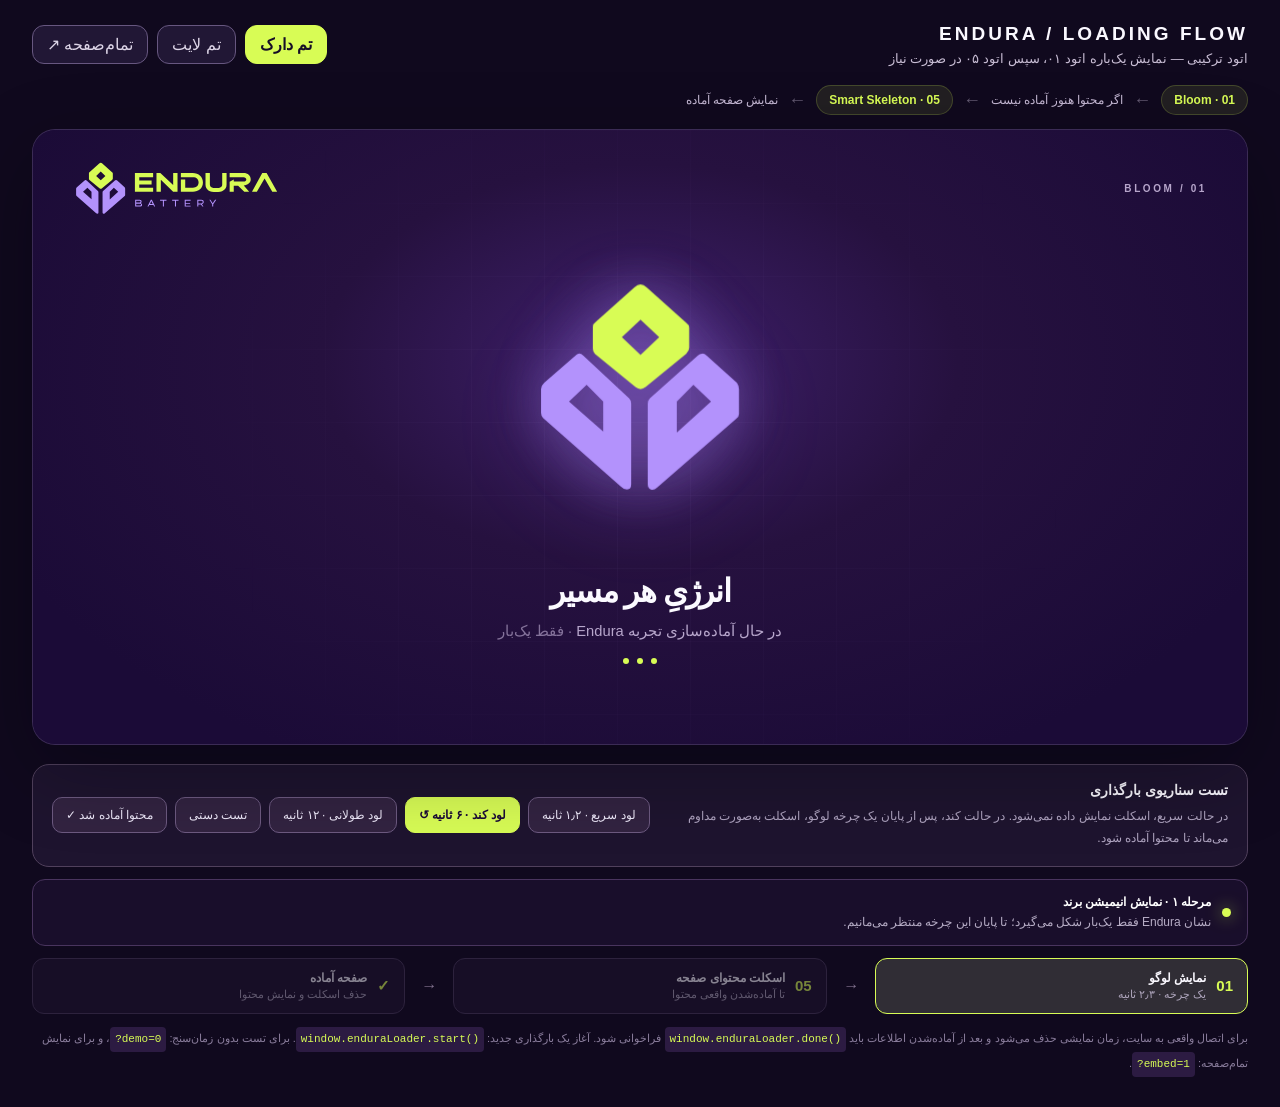
<file: docs/Endura_Loader_01_to_05_original.html>
<!doctype html><html lang="fa" dir="rtl" data-theme="dark"><head><meta charset="utf-8"><meta name="viewport" content="width=device-width,initial-scale=1"><meta name="theme-color" content="#1B0B37"><title>ENDURA | ترکیب لودینگ ۱ و ۵</title><style>
:root {font-family:"Vazirmatn","Noto Sans Arabic",Tahoma,sans-serif; color-scheme:dark;--lime:#D8FC55;--purple:#B392FC;--purple-deep:#8056CF;--bg:#1B0B37;--ink:#FBFAFF;--muted:#B7A6CB;--border:rgba(190,159,235,.22);--surface:#251542;--logo-text:#D8FC55;--shadow:0 32px 90px rgba(5,3,11,.36)}
:root[data-theme="light"] {color-scheme:light;--bg:#F8F6FA;--ink:#211039;--muted:#776A83;--border:rgba(85,44,125,.17);--surface:#FFFFFF;--logo-text:#211039;--purple:#8056CF;--shadow:0 25px 65px rgba(42,20,68,.12)}
* {box-sizing:border-box} html,body {margin:0;min-height:100%;}body {background:#10091e;color:#f8f6fc;font-weight:400}button {font:inherit;cursor:pointer}button:focus-visible{outline:3px solid #D8FC55;outline-offset:4px}
.page-shell{max-width:1530px;margin:0 auto;padding:24px 36px 30px}.top{display:flex;justify-content:space-between;align-items:center;gap:18px;padding-bottom:19px}.brand-kicker{font:800 19px Arial;letter-spacing:.16em}.top h1{font-size:13px;color:#c8bdd4;font-weight:500;margin:6px 0 0}.toolbar{display:flex;gap:9px;align-items:center}.toolbar button,.pick{border:1px solid #675780;background:#211735;color:#ddd5e7;padding:9px 14px;border-radius:12px;transition:background .2s,color .2s,border-color .2s}.toolbar button:hover,.pick:hover{background:#34224e}.toolbar .selected {background:#D8FC55;color:#160d27;border-color:#D8FC55;font-weight:700}.screen-panel{position:relative;overflow:hidden;isolation:isolate;aspect-ratio:16/9;width:100%;border-radius:26px;border:1px solid rgba(224,213,242,.16);box-shadow:0 26px 80px #04020950;background:var(--bg);color:var(--ink);}.screen{position:absolute;inset:0;overflow:hidden;opacity:0;visibility:hidden;pointer-events:none;transition:opacity .4s,visibility .4s;background:var(--bg)}.screen.active{opacity:1;visibility:visible;pointer-events:auto}.screen *{animation-play-state:paused!important}.screen.active *{animation-play-state:running!important}.brand-mark,.brand-logo{display:block;overflow:visible}.brand-mark{width:100%;height:100%}.brand-logo{height:auto;width:100%}.brand-mark .petal-top,.brand-logo .petal-top{fill:var(--lime)}.brand-mark .petal-left,.brand-logo .petal-left,.brand-mark .petal-right,.brand-logo .petal-right,.brand-logo .descriptor{fill:var(--purple)}.brand-logo .wordmark{fill:var(--logo-text)}
.screen-head{position:absolute;z-index:20;inset:30px 40px auto;display:flex;align-items:center;justify-content:space-between;direction:ltr}.screen-head .brand-logo{width:207px}.screen-head .screen-label{font:600 10px Arial;letter-spacing:.26em;color:var(--muted)}.center-copy{position:absolute;z-index:6;left:0;right:0;bottom:13%;text-align:center;padding:0 20px}.center-copy h2{margin:0 0 7px;font-size:clamp(18px,2.5vw,36px);font-weight:850;line-height:1.5;letter-spacing:-.055em}.center-copy p{font-size:clamp(10px,1.15vw,15px);margin:0;color:var(--muted)}.eyebrow {font:700 11px Arial;letter-spacing:.3em;color:var(--purple);text-transform:uppercase}.subtle-grid{position:absolute;inset:0;background-image:linear-gradient(to right,var(--border) 1px,transparent 1px),linear-gradient(to bottom,var(--border) 1px,transparent 1px);background-size:73px 73px;mask-image:radial-gradient(circle,black 0,transparent 68%);opacity:.22;pointer-events:none}.signal{display:flex;gap:8px;justify-content:center;margin-top:19px;direction:ltr}.signal span{width:6px;height:6px;border-radius:50%;background:var(--lime);animation:bead 1.35s ease-in-out infinite}.signal span:nth-child(2){animation-delay:.17s}.signal span:nth-child(3){animation-delay:.34s}@keyframes bead{0%,70%,100%{transform:scale(.7);opacity:.35}40%{transform:scale(1.5);opacity:1}}
/* 01 - Bloom */
.bloom{background:radial-gradient(ellipse at 50% 38%,#3f206c 0,#26113f 37%,var(--bg) 82%)}:root[data-theme="light"] .bloom{background:radial-gradient(ellipse at 50% 41%,#f1e5ff 0,#f8f6fa 76%)}.bloom-stage{position:absolute;left:50%;top:42%;width:min(20vw,230px);height:min(20vw,230px);transform:translate(-50%,-50%);filter:drop-shadow(0 18px 40px #a77ae633)}.bloom-stage .brand-mark{filter:drop-shadow(0 0 26px #b392fc45)}.bloom .petal-top{transform-origin:50% 40%;animation:petaltop 2.3s cubic-bezier(.16,.8,.25,1) infinite}.bloom .petal-left{transform-origin:50% 40%;animation:petalleft 2.3s cubic-bezier(.16,.8,.25,1) infinite}.bloom .petal-right{transform-origin:50% 40%;animation:petalright 2.3s cubic-bezier(.16,.8,.25,1) infinite}@keyframes petaltop{0%,10%{opacity:.05;transform:translateY(-24px) scale(.8)}37%,83%{opacity:1;transform:none}100%{opacity:.05;transform:translateY(-10px) scale(.92)}}@keyframes petalleft{0%,22%{opacity:.05;transform:translate(-20px,17px) scale(.78)}48%,83%{opacity:1;transform:none}100%{opacity:.05;transform:translate(-7px,6px) scale(.9)}}@keyframes petalright{0%,33%{opacity:.05;transform:translate(20px,17px) scale(.78)}58%,83%{opacity:1;transform:none}100%{opacity:.05;transform:translate(7px,6px) scale(.9)}}.halo{position:absolute;left:50%;top:42%;width:225px;height:225px;border:1px solid rgba(216,252,85,.22);border-radius:50%;transform:translate(-50%,-50%) scale(.65);animation:halo 2.3s ease-out infinite}.halo.h2{animation-delay:.6s}.halo.h3{animation-delay:1.2s}@keyframes halo{0%{transform:translate(-50%,-50%) scale(.6);opacity:0}35%{opacity:.7}100%{transform:translate(-50%,-50%) scale(2.35);opacity:0}}.bloom-glow{position:absolute;left:50%;top:42%;width:280px;height:280px;transform:translate(-50%,-50%);border-radius:50%;background:radial-gradient(circle,#8056CF44,transparent 70%);filter:blur(9px)}
/* 02 - Nexus network */
.nexus{background:radial-gradient(ellipse at 53% 50%,#301b50 0,var(--bg) 68%)}:root[data-theme="light"] .nexus{background:radial-gradient(ellipse at 53% 50%,#f1e8fd 0,#f8f6fa 78%)}.nexus-svg{position:absolute;inset:10% 20% 15%;width:60%;height:70%;overflow:visible}.nexus-svg path.link{fill:none;stroke:var(--purple);stroke-width:1.7;stroke-dasharray:3 14;animation:flowlinks 3.6s linear infinite;opacity:.55}.nexus-svg .link:nth-child(even){stroke:var(--lime);opacity:.45;animation-direction:reverse}.nexus-svg circle.node{fill:var(--lime);stroke:var(--bg);stroke-width:5;filter:drop-shadow(0 0 8px #D8FC5599);animation:nodebeat 2s ease-in-out infinite}.nexus-svg circle.node:nth-of-type(2n){fill:var(--purple);animation-delay:.55s}.nexus-svg .node-glow{fill:var(--purple);opacity:.15;animation:nodebeat 2.3s infinite}@keyframes flowlinks{to{stroke-dashoffset:-130}}@keyframes nodebeat{0%,100%{opacity:.55;transform:scale(.86)}50%{opacity:1;transform:scale(1.16)}}.nexus-core{position:absolute;top:40%;left:50%;width:147px;height:147px;transform:translate(-50%,-50%);padding:29px;border-radius:44px;background:linear-gradient(155deg,#3d2363,#1e1234);border:1px solid #b392fc70;box-shadow:0 0 90px #8056CF44,0 25px 70px #0006;animation:float 3s ease-in-out infinite}:root[data-theme="light"] .nexus-core{background:linear-gradient(150deg,#fff,#efe6fc)}@keyframes float{0%,100%{transform:translate(-50%,-50%) translateY(0)}50%{transform:translate(-50%,-50%) translateY(-9px)}}.nexus .center-copy{bottom:8%}
/* 03 - route */
.route{background:linear-gradient(115deg,#100824,var(--bg) 55%,#3b2055)}:root[data-theme="light"] .route{background:linear-gradient(115deg,#fbfaff,#f4ecfc 50%,#efe6fa)}.route-surface{position:absolute;inset:12% -6% 13%;width:112%;height:75%;overflow:visible;transform:rotate(-4deg)}.route-surface path{fill:none;stroke-linecap:round}.route-surface .track{stroke:var(--purple);stroke-width:1;opacity:.22}.route-surface .light-beam{stroke:var(--lime);stroke-width:3;stroke-dasharray:0 1 20 900;animation:pathdrive 4s linear infinite;filter:drop-shadow(0 0 8px #d8fc55bb)}.route-surface .light-beam.alt{stroke:#B392FC;stroke-width:2;animation-delay:-1.7s}.route-surface .light-beam.alt2{animation-delay:-2.7s}@keyframes pathdrive{from{stroke-dashoffset:0}to{stroke-dashoffset:-950}}.route-symbol{position:absolute;left:50%;top:40%;transform:translate(-50%,-50%);width:105px;height:105px;padding:19px;border-radius:35px;background:linear-gradient(150deg,#3c2567,#201038);box-shadow:0 0 0 13px #b392fc14,0 0 0 29px #b392fc0b,0 15px 60px #07020b8c;z-index:3}:root[data-theme="light"] .route-symbol{background:white}.route .center-copy{bottom:9%}.route .route-title{font-weight:900;font-size:clamp(22px,3vw,41px)}
/* 04 - energy meter */
.meter{background:radial-gradient(ellipse at 66% 35%,#321a4f,var(--bg) 70%)}:root[data-theme="light"] .meter{background:radial-gradient(ellipse at 70% 33%,#eae0fb,#f8f6fa 72%)}.meter-card{position:absolute;top:49%;left:50%;transform:translate(-50%,-50%);width:min(560px,75%);display:flex;flex-direction:column;align-items:center;gap:28px}.meter-brand{width:min(430px,95%);filter:drop-shadow(0 10px 28px #0004)}.meter-caption{display:flex;width:100%;justify-content:space-between;align-items:center;direction:rtl;color:var(--muted);font-size:13px}.meter-caption b{font:600 10px Arial;letter-spacing:.13em;color:var(--purple)}.meter-bar{height:12px;width:100%;border-radius:99px;background:#9f8cbd32;border:1px solid var(--border);overflow:hidden;position:relative}.meter-bar:after{content:"";position:absolute;inset:0 auto 0 0;width:40%;background:linear-gradient(90deg,transparent 0,var(--lime) 50%,#c4ff6f 85%,transparent 100%);border-radius:99px;box-shadow:0 0 22px #d8fc55bb;animation:indeterminate 2.3s ease-in-out infinite}.meter-segments{display:flex;gap:7px;width:100%;direction:ltr}.meter-segments i{height:23px;flex:1;background:#b392fc24;border:1px solid var(--border);transform:skewX(-15deg);animation:cells 2.7s ease-in-out infinite}.meter-segments i:nth-child(2){animation-delay:.22s}.meter-segments i:nth-child(3){animation-delay:.44s}.meter-segments i:nth-child(4){animation-delay:.66s}.meter-segments i:nth-child(5){animation-delay:.88s}.meter-segments i:nth-child(6){animation-delay:1.1s}.meter-segments i:nth-child(7){animation-delay:1.32s}.meter-segments i:nth-child(8){animation-delay:1.54s}@keyframes cells{0%,10%,95%,100%{background:#b392fc24}40%,65%{background:var(--lime);box-shadow:0 0 13px #d8fc5580}}@keyframes indeterminate{0%{left:-45%;width:40%}50%{left:42%;width:43%}100%{left:110%;width:40%}}.meter .center-copy{bottom:12%}
/* 05 skeleton */
.skeleton{background:#f8f6fa;color:#211039}:root[data-theme="dark"] .skeleton{background:#1b0b37;color:#f8f6fa}.skeleton-header{height:82px;border-bottom:1px solid var(--border);display:flex;align-items:center;justify-content:space-between;padding:0 6%;gap:25px}.skeleton-header .brand-logo{width:180px}.skeleton-nav{display:flex;gap:15px;align-items:center}.skl{display:block;overflow:hidden;background:linear-gradient(105deg,rgba(120,85,170,.10) 18%,rgba(155,125,211,.31) 37%,rgba(120,85,170,.10) 59%);background-size:210% 100%;animation:shimmer 1.9s ease-in-out infinite;border-radius:8px}.skeleton-nav .skl{height:13px;width:67px}.skeleton-nav .skl:last-child{width:35px}.skeleton-main{display:grid;grid-template-columns: 1fr 1.06fr;align-items:center;gap:5%;padding:4% 6% 0}.skeleton-hero-copy{min-width:0}.skeleton-hero-copy .skl{height:24px;margin-bottom:17px}.skeleton-hero-copy .skl.heading{height:34px;width:87%;margin:0 0 14px}.skeleton-hero-copy .skl.short{width:70%;height:12px}.skeleton-hero-copy .skl.button{margin-top:35px;width:42%;height:43px;border-radius:13px;background:linear-gradient(100deg,#b0ce3988,#d8fc55,#b0ce3988);background-size:210% 100%}.skeleton-hero-visual{min-width:0;aspect-ratio:1.8/1;border-radius:28px;background:linear-gradient(135deg,#eae0fc 2%,#cfb9ed 58%,#d8fc55a1);display:flex;align-items:center;justify-content:center;overflow:hidden;position:relative}:root[data-theme="dark"] .skeleton-hero-visual{background:linear-gradient(135deg,#382056,#5f3e85 58%,#8da94688)}.skeleton-hero-visual:before{content:"";position:absolute;width:85%;height:100%;left:-25%;transform:rotate(32deg);background:linear-gradient(90deg,transparent,#ffffff65,transparent);animation:sheen 2.4s linear infinite}.skeleton-hero-visual .brand-mark{width:31%;height:auto;opacity:.43;filter:drop-shadow(0 12px 20px #28114023);animation:skeletonfloat 2.5s ease-in-out infinite}.skeleton-cat{display:grid;grid-template-columns:repeat(4,1fr);gap:17px;padding:4% 6% 0}.skeleton-cat .cat{border:1px solid var(--border);border-radius:16px;padding:13px;display:flex;gap:13px;flex-direction:column}.skeleton-cat .thumb{aspect-ratio:2.4 / 1;border-radius:10px}.skeleton-cat .line{height:10px;width:72%}.skeleton-footer{position:absolute;bottom:16px;left:0;right:0;text-align:center;color:var(--muted);font-size:12px}@keyframes shimmer{from{background-position:160% 0}to{background-position:-90% 0}}@keyframes sheen{from{transform:translateX(-150%) rotate(32deg)}to{transform:translateX(360%) rotate(32deg)}}@keyframes skeletonfloat{0%,100%{transform:translateY(0)}50%{transform:translateY(-8px)}}
/* shell navigation */
.bottom{display:flex;justify-content:space-between;align-items:center;gap:20px;margin-top:17px}.choices{display:flex;gap:8px;flex-wrap:wrap}.pick{font-size:12px;color:#cfc6dd}.pick.active{border-color:#D8FC55;background:#D8FC55;color:#190c2c;font-weight:750}.details{color:#aea3bc;text-align:left;font-size:12px;max-width:470px;line-height:1.7}.under{margin-top:13px;color:#827793;font-size:11px;line-height:1.8}.under span{color:#d8fc55}.screen-tip{position:absolute;z-index:25;left:26px;bottom:22px;font:600 10px Arial;letter-spacing:.2em;color:var(--muted);opacity:.6;direction:ltr}.screen-subbrand{position:absolute;z-index:9;right:40px;bottom:23px;font-size:11px;color:var(--muted)}
@media (max-width:760px){.page-shell{padding:14px}.top{flex-wrap:wrap}.brand-kicker{font-size:15px}.toolbar{width:100%;justify-content:flex-start}.toolbar button{padding:8px 10px;font-size:12px}.screen-panel{aspect-ratio:9 / 15;border-radius:17px}.screen-head{inset:21px 19px auto}.screen-head .brand-logo{width:150px}.screen-head .screen-label{font-size:8px}.center-copy{bottom:20%}.center-copy h2{font-size:23px}.center-copy p{font-size:12px}.bloom-stage{width:140px;height:140px;top:43%}.bloom-glow,.halo{top:43%}.nexus-svg{width:110%;left:-5%;inset:26% -5% 21%}.nexus-core{top:44%;width:115px;height:115px;border-radius:30px;padding:22px}.nexus .center-copy{bottom:17%}.route-symbol{top:42%}.route .center-copy{bottom:17%}.route-surface{inset:25% -45% 15%;width:190%;height:60%}.meter-card{width:82%;top:44%;gap:21px}.meter .center-copy{bottom:15%}.meter-caption{font-size:11px}.meter-segments i{height:18px}.skeleton-header{height:75px}.skeleton-header .brand-logo{width:125px}.skeleton-nav{gap:8px}.skeleton-nav .skl{width:26px!important}.skeleton-main{display:flex;flex-direction:column-reverse;padding:12% 6% 0;gap:20px;align-items:stretch}.skeleton-hero-visual{aspect-ratio:1.2/1}.skeleton-hero-copy .skl.heading{height:24px}.skeleton-hero-copy .skl{height:12px;margin-bottom:11px}.skeleton-cat{grid-template-columns:1fr 1fr;gap:12px;padding-top:8%}.skeleton-cat .cat{padding:10px}.skeleton-cat .thumb{aspect-ratio:2/1}.bottom{flex-direction:column;align-items:stretch}.details{text-align:right;max-width:none}}
@media (prefers-reduced-motion:reduce){*,*::before,*::after{animation-duration:.001ms!important;animation-iteration-count:1!important;transition:none!important}}
body.embed{background:var(--bg);overflow:hidden}body.embed .page-shell{width:100%;max-width:none;padding:0}body.embed .top,body.embed .bottom,body.embed .under{display:none}body.embed .screen-panel{width:100vw;height:100vh;aspect-ratio:auto;border:0;border-radius:0;box-shadow:none}


/* Custom sequence prototype: 01 once -> 05 until ready */
body{background:#10091e;color:#faf8ff}
.page-shell{max-width:1400px;padding:23px 32px 30px}
.top{padding-bottom:19px}
.top h1{font-size:13px}
.flow-explainer{display:flex;align-items:center;gap:10px;flex-wrap:wrap;margin:0 0 14px;color:#c8bbd7;font-size:12px}
.flow-explainer .flow-pill{color:#d8fc55;background:rgba(216,252,85,.09);border:1px solid rgba(216,252,85,.19);border-radius:30px;padding:7px 12px;font-weight:700}
.flow-explainer .flow-sep{opacity:.45;font-size:18px;direction:ltr}
.screen-panel{aspect-ratio:16/8.1;border-radius:23px}
.screen{transition:opacity .52s ease,visibility .52s ease}
.screen.active{z-index:2}
.screen.bloom .petal-top,.screen.bloom .petal-left,.screen.bloom .petal-right{animation-duration:2.3s!important;animation-iteration-count:1!important;animation-fill-mode:forwards!important}
.screen.bloom .screen-head .petal-top,.screen.bloom .screen-head .petal-left,.screen.bloom .screen-head .petal-right{animation:none!important;opacity:1!important;transform:none!important}
.screen.bloom .halo{animation-duration:2.3s!important;animation-iteration-count:1!important;animation-fill-mode:forwards!important}
.screen.bloom .halo.h1{animation-delay:0s!important}
.screen.bloom .halo.h2{animation-delay:.15s!important}
.screen.bloom .halo.h3{animation-delay:.30s!important}
/* The flower does not disappear at the end of its single assembly cycle. */
@keyframes petaltop{0%,10%{opacity:.05;transform:translateY(-24px) scale(.8)}37%,100%{opacity:1;transform:none}}
@keyframes petalleft{0%,22%{opacity:.05;transform:translate(-20px,17px) scale(.78)}48%,100%{opacity:1;transform:none}}
@keyframes petalright{0%,33%{opacity:.05;transform:translate(20px,17px) scale(.78)}58%,100%{opacity:1;transform:none}}
.screen-tip{display:none}
.bloom .center-copy p:after{content:' · فقط یک‌بار';opacity:.66}
.skeleton .skeleton-footer{display:none}
.ready-page{background:linear-gradient(118deg,#1b0b37,#21123a 56%,#301c4e);color:#faf8ff}
:root[data-theme="light"] .ready-page{background:#f8f6fa;color:#211039}
.ready-nav{height:82px;border-bottom:1px solid var(--border);display:flex;align-items:center;justify-content:space-between;gap:16px;padding:0 6%;}
.ready-nav .brand-logo{width:180px}
.ready-links{display:flex;gap:29px;align-items:center;color:var(--muted);font-size:12px}
.ready-links b{color:var(--ink);font-weight:700}
.ready-badge{border:1px solid #d8fc5566;background:#d8fc551d;border-radius:25px;color:var(--lime);font-size:11px;font-weight:800;padding:9px 15px}
:root[data-theme="light"] .ready-badge{color:#366418}
.ready-main{display:grid;grid-template-columns:1fr 1.06fr;gap:5%;align-items:center;padding:4% 6% 0}
.ready-copy .overline{font:700 11px Arial;letter-spacing:.16em;color:var(--purple)}
.ready-copy h2{font-size:clamp(24px,3vw,48px);line-height:1.45;margin:15px 0 12px;letter-spacing:-.055em}
.ready-copy p{font-size:14px;line-height:2;max-width:420px;color:var(--muted);margin:0 0 18px}
.ready-cta{display:inline-flex;align-items:center;gap:7px;background:var(--lime);color:#231239;padding:11px 21px;border-radius:12px;font-size:12px;font-weight:800}
.ready-art{aspect-ratio:1.8/1;border-radius:25px;position:relative;display:flex;justify-content:center;align-items:center;overflow:hidden;background:radial-gradient(circle at 50% 45%,#7549a4 0,#3c245f 42%,#24143c 95%);box-shadow:inset 0 0 0 1px #b392fc22}
:root[data-theme="light"] .ready-art{background:radial-gradient(circle at 50% 45%,#dfd0fa,#af8bdd 45%,#7c5ba3)}
.ready-art:before,.ready-art:after{content:'';position:absolute;width:270px;height:270px;border:1px solid #d8fc5540;border-radius:50%;transform:scale(1.25)}
.ready-art:after{transform:scale(.9);border-color:#b392fc88}
.ready-art svg{width:24%;height:auto;filter:drop-shadow(0 0 35px #b392fc77);z-index:2}
.ready-grid{display:grid;grid-template-columns:repeat(4,1fr);gap:17px;padding:4% 6% 0}
.ready-tile{border:1px solid var(--border);border-radius:16px;padding:14px;background:#ffffff06;min-width:0}
:root[data-theme="light"] .ready-tile{background:#ffffff}
.ready-tile .tile-visual{height:50px;border-radius:10px;margin-bottom:10px;background:linear-gradient(120deg,#56377e,#b392fc77)}
.ready-tile:nth-child(2) .tile-visual{background:linear-gradient(120deg,#576839,#d8fc55a6)}
.ready-tile:nth-child(3) .tile-visual{background:linear-gradient(120deg,#76568b,#b392fc)}
.ready-tile:nth-child(4) .tile-visual{background:linear-gradient(120deg,#495b75,#a2d0e7)}
.ready-tile strong{font-size:12px;font-weight:700;color:var(--ink)}
.control-panel{margin-top:19px;border:1px solid #50405c;background:#1e142f;border-radius:17px;padding:17px 19px;display:grid;grid-template-columns:1fr auto;align-items:center;gap:15px}
.control-panel h3{font-size:14px;margin:0 0 7px}
.control-panel p{font-size:12px;color:#afa4c0;margin:0;line-height:1.85}
.control-actions{display:flex;gap:8px;flex-wrap:wrap;justify-content:flex-end}
.action{border:1px solid #6d5a81;background:#322341;color:#eee9fa;border-radius:10px;padding:10px 13px;font-size:12px;white-space:nowrap}
.action:hover{background:#473357}
.action.primary{background:#d8fc55;color:#1b0b37;border-color:#d8fc55;font-weight:800}
.action:disabled{opacity:.38;cursor:not-allowed}
.status-box{border:1px solid #49345e;border-radius:13px;padding:12px 16px;display:flex;align-items:center;gap:11px;margin-top:12px;background:#190e2b}
.status-dot{width:9px;height:9px;border-radius:50%;background:#d8fc55;box-shadow:0 0 16px #d8fc5599;flex:none}
.status-copy{color:#b6acc5;font-size:12px;line-height:1.7}
.status-copy strong{color:#fff;font-size:12px}
.timeline{display:grid;grid-template-columns:1fr 26px 1fr 26px 1fr;align-items:center;gap:11px;margin-top:12px}
.phase{display:flex;align-items:center;gap:10px;min-width:0;border-radius:12px;background:#1e142f;border:1px solid #493b5b;padding:12px 14px;opacity:.51;transition:opacity .3s,border-color .3s,background .3s}
.phase.active{opacity:1;border-color:#d8fc55;background:#302d35}
.phase.passed{opacity:1;border-color:#8a66b1}
.phase .number{font:800 15px Arial;color:#d8fc55}
.phase b{display:block;font-size:12px;margin:0 0 3px}
.phase small{display:block;color:#aea5bc;font-size:11px}
.timeline-arrow{color:#80718d;text-align:center;transform:scaleX(-1)}
footer.note{font-size:11px;line-height:1.9;color:#897c9b;margin-top:13px}
footer.note code{color:#d8fc55;background:#2c1b42;padding:2px 5px;border-radius:4px;direction:ltr;display:inline-block}
@media(max-width:900px){.ready-links span{display:none}.control-panel{grid-template-columns:1fr}.control-actions{justify-content:flex-start}.timeline{gap:5px}.phase{padding:10px 8px}.phase small{font-size:10px}}
@media(max-width:760px){.page-shell{padding:14px}.flow-explainer{font-size:10px}.screen-panel{aspect-ratio:9 / 15}.ready-nav{height:75px;padding:0 6%}.ready-nav .brand-logo{width:125px}.ready-links{display:none}.ready-main{display:flex;flex-direction:column-reverse;gap:16px;padding:9% 6% 0;align-items:stretch}.ready-art{aspect-ratio:1.2/1}.ready-copy h2{font-size:21px;margin:7px 0}.ready-copy p{font-size:11px;line-height:1.7;margin-bottom:10px}.ready-cta{padding:8px 12px;font-size:11px}.ready-grid{grid-template-columns:repeat(2,1fr);gap:12px;padding-top:7%}.ready-tile{padding:10px}.ready-tile .tile-visual{height:40px;margin-bottom:6px}.ready-tile strong{font-size:10px}.control-panel{padding:13px}.control-actions{gap:6px}.action{font-size:11px;padding:9px 11px}.timeline{grid-template-columns:1fr;gap:5px}.timeline-arrow{display:none}.phase small{font-size:11px}.screen .center-copy{bottom:14%}}
body.embed{background:var(--bg)}body.embed .flow-explainer,body.embed .control-panel,body.embed .status-box,body.embed .timeline,body.embed footer.note{display:none}
</style></head>
<body><main class="page-shell"><header class="top"><div><div class="brand-kicker">ENDURA / LOADING FLOW</div><h1>اتود ترکیبی — نمایش یک‌باره اتود ۰۱، سپس اتود ۰۵ در صورت نیاز</h1></div><div class="toolbar"><button id="darkBtn" class="selected" type="button" aria-pressed="true">تم دارک</button><button id="lightBtn" type="button" aria-pressed="false">تم لایت</button><button id="fullBtn" type="button">تمام‌صفحه ↗</button></div></header>
<div class="flow-explainer"><span class="flow-pill">01 · Bloom</span><span class="flow-sep">←</span><span>اگر محتوا هنوز آماده نیست</span><span class="flow-sep">←</span><span class="flow-pill">05 · Smart Skeleton</span><span class="flow-sep">←</span><span>نمایش صفحه آماده</span></div>
<section class="screen-panel" id="stage" aria-label="پیش‌نمایش ترکیب لودینگ"><div class="screen bloom active" data-index="0"><div class="subtle-grid"></div><header class="screen-head"><svg aria-label="Endura Battery" class="brand-logo" role="img" viewbox="0 0 806 222" xmlns="http://www.w3.org/2000/svg">
<title>Endura Battery</title>
<path class="petal-top" d="M108 11 Q111 11 114 14 L152 48 Q155 50 155 53 L155 72 Q155 75 152 78 L113 110 Q108 114 103 110 L64 78 Q62 76 62 73 L62 52 Q62 49 65 47 L102 14 Q105 11 108 11 Z M108 45 L90 62 L108 79 L126 62 Z" fill="#D8FC55" fill-rule="evenodd"></path>
<path class="petal-left" d="M48 78 Q50 77 53 80 L97 121 Q99 123 99 126 L99 204 Q99 209 95 209 Q92 209 89 206 L14 140 Q12 138 12 135 L12 112 Q12 109 15 106 L45 80 Q47 78 48 78 Z M56 108 L39 124 L72 153 L72 124 Z" fill="#B392FC" fill-rule="evenodd"></path>
<path class="petal-right" d="M167 78 Q169 77 172 80 L201 106 Q203 109 203 112 L203 136 Q203 139 200 141 L124 207 Q121 210 118 209 Q115 208 115 204 L115 126 Q115 123 117 121 L163 80 Q165 78 167 78 Z M159 108 L143 124 L143 154 L176 124 Z" fill="#B392FC" fill-rule="evenodd"></path>
<path class="wordmark" d="M241 51 H312 V67 H258 V80 H306 V95 H258 V108 H312 V124 H241 Z M325 51 H340 L390 97 V51 H407 V124 H390 L342 77 V124 H325 Z M420 51 H466 C490 51 506 66 506 88 C506 110 489 124 467 124 H420 V76 H437 V108 H467 C481 108 489 100 489 88 C489 75 482 67 466 67 H420 Z M516 51 H533 V95 C533 105 541 109 556 109 C573 109 581 105 581 95 V51 H598 V95 C598 116 581 125 557 125 C533 125 516 116 516 96 Z M610 51 H664 C681 51 692 61 692 76 C692 89 680 98 665 99 L686 124 H667 L643 100 H626 V124 H610 V85 L626 76 V84 H664 C671 84 675 81 675 76 C675 71 671 67 664 67 H610 Z M697 124 L737 51 H754 L795 124 H776 L746 72 L716 124 Z" fill="#D8FC55" fill-rule="evenodd"></path>
<path class="descriptor" d="M242 155 H259 C265 155 267 158 267 162 C267 165 266 167 264 168 C267 169 269 171 269 175 C269 179 265 181 259 181 H242 Z M246 159 V166 H258 C261 166 263 165 263 163 C263 160 261 159 258 159 Z M246 170 V177 H259 C263 177 265 176 265 174 C265 171 263 170 259 170 Z M290 181 L303 155 H307 L320 181 H316 L313 175 H297 L294 181 Z M300 171 H310 L305 160 Z M339 155 H364 V159 H354 V181 H350 V159 H339 Z M386 155 H411 V159 H401 V181 H397 V159 H386 Z M435 155 H458 V159 H439 V167 H456 V170 H439 V178 H458 V181 H435 Z M484 155 H500 C506 155 509 158 509 164 C509 168 507 171 502 172 L508 181 H504 L498 173 H488 V181 H484 Z M488 159 V169 H499 C503 169 505 167 505 164 C505 161 503 159 499 159 Z M531 155 H535 L544 168 L553 155 H558 L546 172 V181 H542 V172 Z" fill="#B392FC" fill-rule="evenodd"></path>
</svg>
<span class="screen-label">BLOOM / 01</span></header><div class="bloom-glow"></div><div class="halo h1"></div><div class="halo h2"></div><div class="halo h3"></div><div class="bloom-stage"><svg aria-label="Endura Battery" class="brand-mark" role="img" viewbox="0 0 215 222" xmlns="http://www.w3.org/2000/svg">
<title>Endura Battery</title>
<path class="petal-top" d="M108 11 Q111 11 114 14 L152 48 Q155 50 155 53 L155 72 Q155 75 152 78 L113 110 Q108 114 103 110 L64 78 Q62 76 62 73 L62 52 Q62 49 65 47 L102 14 Q105 11 108 11 Z M108 45 L90 62 L108 79 L126 62 Z" fill="#D8FC55" fill-rule="evenodd"></path>
<path class="petal-left" d="M48 78 Q50 77 53 80 L97 121 Q99 123 99 126 L99 204 Q99 209 95 209 Q92 209 89 206 L14 140 Q12 138 12 135 L12 112 Q12 109 15 106 L45 80 Q47 78 48 78 Z M56 108 L39 124 L72 153 L72 124 Z" fill="#B392FC" fill-rule="evenodd"></path>
<path class="petal-right" d="M167 78 Q169 77 172 80 L201 106 Q203 109 203 112 L203 136 Q203 139 200 141 L124 207 Q121 210 118 209 Q115 208 115 204 L115 126 Q115 123 117 121 L163 80 Q165 78 167 78 Z M159 108 L143 124 L143 154 L176 124 Z" fill="#B392FC" fill-rule="evenodd"></path>
</svg>
</div><div class="center-copy" role="status"><h2>انرژیِ هر مسیر</h2><p>در حال آماده‌سازی تجربه Endura</p><div aria-hidden="true" class="signal"><span></span><span></span><span></span></div></div><div class="screen-tip">FLOWER ASSEMBLY · 2.3s</div></div><div class="screen skeleton" data-index="4"><header class="skeleton-header"><svg aria-label="Endura Battery" class="brand-logo" role="img" viewbox="0 0 806 222" xmlns="http://www.w3.org/2000/svg">
<title>Endura Battery</title>
<path class="petal-top" d="M108 11 Q111 11 114 14 L152 48 Q155 50 155 53 L155 72 Q155 75 152 78 L113 110 Q108 114 103 110 L64 78 Q62 76 62 73 L62 52 Q62 49 65 47 L102 14 Q105 11 108 11 Z M108 45 L90 62 L108 79 L126 62 Z" fill="#D8FC55" fill-rule="evenodd"></path>
<path class="petal-left" d="M48 78 Q50 77 53 80 L97 121 Q99 123 99 126 L99 204 Q99 209 95 209 Q92 209 89 206 L14 140 Q12 138 12 135 L12 112 Q12 109 15 106 L45 80 Q47 78 48 78 Z M56 108 L39 124 L72 153 L72 124 Z" fill="#B392FC" fill-rule="evenodd"></path>
<path class="petal-right" d="M167 78 Q169 77 172 80 L201 106 Q203 109 203 112 L203 136 Q203 139 200 141 L124 207 Q121 210 118 209 Q115 208 115 204 L115 126 Q115 123 117 121 L163 80 Q165 78 167 78 Z M159 108 L143 124 L143 154 L176 124 Z" fill="#B392FC" fill-rule="evenodd"></path>
<path class="wordmark" d="M241 51 H312 V67 H258 V80 H306 V95 H258 V108 H312 V124 H241 Z M325 51 H340 L390 97 V51 H407 V124 H390 L342 77 V124 H325 Z M420 51 H466 C490 51 506 66 506 88 C506 110 489 124 467 124 H420 V76 H437 V108 H467 C481 108 489 100 489 88 C489 75 482 67 466 67 H420 Z M516 51 H533 V95 C533 105 541 109 556 109 C573 109 581 105 581 95 V51 H598 V95 C598 116 581 125 557 125 C533 125 516 116 516 96 Z M610 51 H664 C681 51 692 61 692 76 C692 89 680 98 665 99 L686 124 H667 L643 100 H626 V124 H610 V85 L626 76 V84 H664 C671 84 675 81 675 76 C675 71 671 67 664 67 H610 Z M697 124 L737 51 H754 L795 124 H776 L746 72 L716 124 Z" fill="#D8FC55" fill-rule="evenodd"></path>
<path class="descriptor" d="M242 155 H259 C265 155 267 158 267 162 C267 165 266 167 264 168 C267 169 269 171 269 175 C269 179 265 181 259 181 H242 Z M246 159 V166 H258 C261 166 263 165 263 163 C263 160 261 159 258 159 Z M246 170 V177 H259 C263 177 265 176 265 174 C265 171 263 170 259 170 Z M290 181 L303 155 H307 L320 181 H316 L313 175 H297 L294 181 Z M300 171 H310 L305 160 Z M339 155 H364 V159 H354 V181 H350 V159 H339 Z M386 155 H411 V159 H401 V181 H397 V159 H386 Z M435 155 H458 V159 H439 V167 H456 V170 H439 V178 H458 V181 H435 Z M484 155 H500 C506 155 509 158 509 164 C509 168 507 171 502 172 L508 181 H504 L498 173 H488 V181 H484 Z M488 159 V169 H499 C503 169 505 167 505 164 C505 161 503 159 499 159 Z M531 155 H535 L544 168 L553 155 H558 L546 172 V181 H542 V172 Z" fill="#B392FC" fill-rule="evenodd"></path>
</svg>
<nav aria-label="المان‌های در حال بارگذاری" class="skeleton-nav"><i class="skl"></i><i class="skl"></i><i class="skl"></i></nav></header><div class="skeleton-main"><div class="skeleton-hero-copy"><i class="skl heading"></i><i class="skl" style="width:100%"></i><i class="skl short"></i><i class="skl short" style="width:48%"></i><i class="skl button"></i></div><div class="skeleton-hero-visual"><svg aria-label="Endura Battery" class="brand-mark" role="img" viewbox="0 0 215 222" xmlns="http://www.w3.org/2000/svg">
<title>Endura Battery</title>
<path class="petal-top" d="M108 11 Q111 11 114 14 L152 48 Q155 50 155 53 L155 72 Q155 75 152 78 L113 110 Q108 114 103 110 L64 78 Q62 76 62 73 L62 52 Q62 49 65 47 L102 14 Q105 11 108 11 Z M108 45 L90 62 L108 79 L126 62 Z" fill="#D8FC55" fill-rule="evenodd"></path>
<path class="petal-left" d="M48 78 Q50 77 53 80 L97 121 Q99 123 99 126 L99 204 Q99 209 95 209 Q92 209 89 206 L14 140 Q12 138 12 135 L12 112 Q12 109 15 106 L45 80 Q47 78 48 78 Z M56 108 L39 124 L72 153 L72 124 Z" fill="#B392FC" fill-rule="evenodd"></path>
<path class="petal-right" d="M167 78 Q169 77 172 80 L201 106 Q203 109 203 112 L203 136 Q203 139 200 141 L124 207 Q121 210 118 209 Q115 208 115 204 L115 126 Q115 123 117 121 L163 80 Q165 78 167 78 Z M159 108 L143 124 L143 154 L176 124 Z" fill="#B392FC" fill-rule="evenodd"></path>
</svg>
</div></div><div aria-hidden="true" class="skeleton-cat"><div class="cat"><i class="skl thumb"></i><i class="skl line"></i></div><div class="cat"><i class="skl thumb"></i><i class="skl line"></i></div><div class="cat"><i class="skl thumb"></i><i class="skl line"></i></div><div class="cat"><i class="skl thumb"></i><i class="skl line"></i></div></div><div class="skeleton-footer" role="status">در حال نمایش محتوای فروشگاه…</div></div><div class="screen ready-page" id="ready-screen" aria-label="نمونه صفحه آماده‌شده">
  <header class="ready-nav"><svg aria-label="Endura Battery" class="brand-logo" role="img" viewbox="0 0 806 222" xmlns="http://www.w3.org/2000/svg">
<title>Endura Battery</title>
<path class="petal-top" d="M108 11 Q111 11 114 14 L152 48 Q155 50 155 53 L155 72 Q155 75 152 78 L113 110 Q108 114 103 110 L64 78 Q62 76 62 73 L62 52 Q62 49 65 47 L102 14 Q105 11 108 11 Z M108 45 L90 62 L108 79 L126 62 Z" fill="#D8FC55" fill-rule="evenodd"></path>
<path class="petal-left" d="M48 78 Q50 77 53 80 L97 121 Q99 123 99 126 L99 204 Q99 209 95 209 Q92 209 89 206 L14 140 Q12 138 12 135 L12 112 Q12 109 15 106 L45 80 Q47 78 48 78 Z M56 108 L39 124 L72 153 L72 124 Z" fill="#B392FC" fill-rule="evenodd"></path>
<path class="petal-right" d="M167 78 Q169 77 172 80 L201 106 Q203 109 203 112 L203 136 Q203 139 200 141 L124 207 Q121 210 118 209 Q115 208 115 204 L115 126 Q115 123 117 121 L163 80 Q165 78 167 78 Z M159 108 L143 124 L143 154 L176 124 Z" fill="#B392FC" fill-rule="evenodd"></path>
<path class="wordmark" d="M241 51 H312 V67 H258 V80 H306 V95 H258 V108 H312 V124 H241 Z M325 51 H340 L390 97 V51 H407 V124 H390 L342 77 V124 H325 Z M420 51 H466 C490 51 506 66 506 88 C506 110 489 124 467 124 H420 V76 H437 V108 H467 C481 108 489 100 489 88 C489 75 482 67 466 67 H420 Z M516 51 H533 V95 C533 105 541 109 556 109 C573 109 581 105 581 95 V51 H598 V95 C598 116 581 125 557 125 C533 125 516 116 516 96 Z M610 51 H664 C681 51 692 61 692 76 C692 89 680 98 665 99 L686 124 H667 L643 100 H626 V124 H610 V85 L626 76 V84 H664 C671 84 675 81 675 76 C675 71 671 67 664 67 H610 Z M697 124 L737 51 H754 L795 124 H776 L746 72 L716 124 Z" fill="#D8FC55" fill-rule="evenodd"></path>
<path class="descriptor" d="M242 155 H259 C265 155 267 158 267 162 C267 165 266 167 264 168 C267 169 269 171 269 175 C269 179 265 181 259 181 H242 Z M246 159 V166 H258 C261 166 263 165 263 163 C263 160 261 159 258 159 Z M246 170 V177 H259 C263 177 265 176 265 174 C265 171 263 170 259 170 Z M290 181 L303 155 H307 L320 181 H316 L313 175 H297 L294 181 Z M300 171 H310 L305 160 Z M339 155 H364 V159 H354 V181 H350 V159 H339 Z M386 155 H411 V159 H401 V181 H397 V159 H386 Z M435 155 H458 V159 H439 V167 H456 V170 H439 V178 H458 V181 H435 Z M484 155 H500 C506 155 509 158 509 164 C509 168 507 171 502 172 L508 181 H504 L498 173 H488 V181 H484 Z M488 159 V169 H499 C503 169 505 167 505 164 C505 161 503 159 499 159 Z M531 155 H535 L544 168 L553 155 H558 L546 172 V181 H542 V172 Z" fill="#B392FC" fill-rule="evenodd"></path>
</svg><nav class="ready-links"><b>خانه</b><span>محصولات</span><span>درباره ما</span><span>تماس با ما</span></nav><span class="ready-badge">✓ صفحه آماده است</span></header>
  <div class="ready-main"><div class="ready-copy"><div class="overline">ENDURA BATTERY</div><h2>انرژیِ هر مسیر،<br>آماده حرکت است.</h2><p>بارگذاری کامل شد و محتوای صفحه جای خود را به اسکلت موقت داد.</p><span class="ready-cta">مشاهده محصولات ←</span></div>
  <div class="ready-art"><svg aria-label="Endura Battery" class="brand-mark" role="img" viewbox="0 0 215 222" xmlns="http://www.w3.org/2000/svg">
<title>Endura Battery</title>
<path class="petal-top" d="M108 11 Q111 11 114 14 L152 48 Q155 50 155 53 L155 72 Q155 75 152 78 L113 110 Q108 114 103 110 L64 78 Q62 76 62 73 L62 52 Q62 49 65 47 L102 14 Q105 11 108 11 Z M108 45 L90 62 L108 79 L126 62 Z" fill="#D8FC55" fill-rule="evenodd"></path>
<path class="petal-left" d="M48 78 Q50 77 53 80 L97 121 Q99 123 99 126 L99 204 Q99 209 95 209 Q92 209 89 206 L14 140 Q12 138 12 135 L12 112 Q12 109 15 106 L45 80 Q47 78 48 78 Z M56 108 L39 124 L72 153 L72 124 Z" fill="#B392FC" fill-rule="evenodd"></path>
<path class="petal-right" d="M167 78 Q169 77 172 80 L201 106 Q203 109 203 112 L203 136 Q203 139 200 141 L124 207 Q121 210 118 209 Q115 208 115 204 L115 126 Q115 123 117 121 L163 80 Q165 78 167 78 Z M159 108 L143 124 L143 154 L176 124 Z" fill="#B392FC" fill-rule="evenodd"></path>
</svg></div></div>
  <section class="ready-grid"><div class="ready-tile"><div class="tile-visual"></div><strong>باتری خودرو</strong></div><div class="ready-tile"><div class="tile-visual"></div><strong>باتری صنعتی</strong></div><div class="ready-tile"><div class="tile-visual"></div><strong>تجهیزات انرژی</strong></div><div class="ready-tile"><div class="tile-visual"></div><strong>خدمات و پشتیبانی</strong></div></section>
</div></section>
<section class="control-panel"><div><h3>تست سناریوی بارگذاری</h3><p>در حالت سریع، اسکلت نمایش داده نمی‌شود. در حالت کند، پس از پایان یک چرخه لوگو، اسکلت به‌صورت مداوم می‌ماند تا محتوا آماده شود.</p></div><div class="control-actions"><button class="action" id="fastBtn" type="button">لود سریع · ۱٫۲ ثانیه</button><button class="action primary" id="slowBtn" type="button">لود کند · ۶ ثانیه ↺</button><button class="action" id="longBtn" type="button">لود طولانی · ۱۲ ثانیه</button><button class="action" id="manualBtn" type="button">تست دستی</button><button class="action" id="finishBtn" type="button">محتوا آماده شد ✓</button></div></section>
<div class="status-box" role="status" aria-live="polite"><i class="status-dot"></i><div class="status-copy"><strong id="stateLabel">مرحله ۱ · نمایش انیمیشن برند</strong><div id="stateDetails">نشان Endura فقط یک‌بار شکل می‌گیرد؛ تا پایان این چرخه منتظر می‌مانیم.</div></div></div>
<div class="timeline"><div class="phase active" data-phase="bloom"><span class="number">01</span><div><b>نمایش لوگو</b><small>یک چرخه · ۲٫۳ ثانیه</small></div></div><div class="timeline-arrow">←</div><div class="phase" data-phase="skeleton"><span class="number">05</span><div><b>اسکلت محتوای صفحه</b><small>تا آماده‌شدن واقعی محتوا</small></div></div><div class="timeline-arrow">←</div><div class="phase" data-phase="ready"><span class="number">✓</span><div><b>صفحه آماده</b><small>حذف اسکلت و نمایش محتوا</small></div></div></div>
<footer class="note">برای اتصال واقعی به سایت، زمان نمایشی حذف می‌شود و بعد از آماده‌شدن اطلاعات باید <code>window.enduraLoader.done()</code> فراخوانی شود. آغاز یک بارگذاری جدید: <code>window.enduraLoader.start()</code>. برای تست بدون زمان‌سنج: <code>?demo=0</code>، و برای نمایش تمام‌صفحه: <code>?embed=1</code>.</footer>
</main><script>
(() => {
  'use strict';
  const BLOOM_DURATION = window.matchMedia('(prefers-reduced-motion: reduce)').matches ? 160 : 2300;
  const screens = {
    bloom: document.querySelector('.screen.bloom'),
    skeleton: document.querySelector('.screen.skeleton'),
    ready: document.querySelector('.screen.ready-page')
  };
  const phaseElements = [...document.querySelectorAll('.phase')];
  const stateLabel = document.getElementById('stateLabel');
  const stateDetails = document.getElementById('stateDetails');
  const finishBtn = document.getElementById('finishBtn');
  let bloomDone = false;
  let ready = false;
  let phase = 'bloom';
  let runId = 0;
  let bloomTimer = null;
  let demoTimer = null;
  let events = [];
  function emit(type) {
    document.dispatchEvent(new CustomEvent('endura:' + type, { detail: { phase } }));
    for (const cb of events) { try { cb(phase); } catch(e) { console.error(e); } }
  }
  function display(next) {
    phase = next;
    Object.entries(screens).forEach(([name, screen]) => {
      screen.classList.toggle('active',name === next);
      screen.setAttribute('aria-hidden',name === next ? 'false' : 'true');
    });
    phaseElements.forEach(el => {
      const name = el.dataset.phase;
      const order = {bloom:0,skeleton:1,ready:2};
      el.classList.toggle('active', name === next);
      el.classList.toggle('passed', order[name] < order[next]);
    });
    const descriptors = {
      bloom:['مرحله ۱ · نمایش انیمیشن برند','نشان Endura فقط یک‌بار شکل می‌گیرد؛ تا پایان این چرخه منتظر می‌مانیم.'],
      skeleton:['مرحله ۲ · بارگذاری ادامه دارد','انیمیشن برند تمام شده؛ اسکلت صفحه تا آماده‌شدن محتوای واقعی نمایش داده می‌شود.'],
      ready:['مرحله ۳ · محتوا آماده است','اسکلت بارگذاری حذف شد و صفحه واقعی جایگزین شد.']
    };
    if (stateLabel) stateLabel.textContent = descriptors[next][0];
    if (stateDetails) stateDetails.textContent = descriptors[next][1];
    emit(next);
  }
  function clearTimers() { clearTimeout(bloomTimer); clearTimeout(demoTimer); }
  function done() {
    if (ready) return;
    ready = true;
    if (bloomDone) { display('ready'); }
    if (finishBtn) finishBtn.disabled = true;
  }
  function start() {
    clearTimers();
    const currentRun = ++runId;
    ready = false; bloomDone = false;
    if (finishBtn) finishBtn.disabled = false;
    // Force a fresh animation timeline, even if the flow was already played.
    screens.bloom.style.display = 'none';
    void screens.bloom.offsetHeight;
    screens.bloom.style.display = '';
    display('bloom');
    bloomTimer = setTimeout(() => {
      if (currentRun !== runId) return;
      bloomDone = true;
      display(ready ? 'ready' : 'skeleton');
    }, BLOOM_DURATION);
  }
  function demo(ms) {
    start();
    const currentRun = runId;
    if (Number.isFinite(ms)) demoTimer = setTimeout(() => { if (runId===currentRun) done(); },ms);
  }
  // Production integration: call start when loading begins, done when content is truly ready.
  window.enduraLoader = {start,done,finish:done, get phase(){return phase;},onChange(callback){if(typeof callback==='function') events.push(callback);}};
  const ids = {fastBtn:1200,slowBtn:6000,longBtn:12000};
  for (const [id,ms] of Object.entries(ids)) {
    document.getElementById(id)?.addEventListener('click', () => demo(ms));
  }
  document.getElementById('manualBtn')?.addEventListener('click',()=>demo(NaN));
  finishBtn?.addEventListener('click',done);
  function setTheme(theme) {
    theme=theme==='light'?'light':'dark';
    document.documentElement.dataset.theme=theme;
    document.querySelector('#darkBtn').classList.toggle('selected',theme==='dark');
    document.querySelector('#lightBtn').classList.toggle('selected',theme==='light');
    document.querySelector('#darkBtn').setAttribute('aria-pressed',theme==='dark');
    document.querySelector('#lightBtn').setAttribute('aria-pressed',theme==='light');
  }
  document.getElementById('darkBtn')?.addEventListener('click',()=>setTheme('dark'));
  document.getElementById('lightBtn')?.addEventListener('click',()=>setTheme('light'));
  document.getElementById('fullBtn')?.addEventListener('click',()=>{
    const stage = document.getElementById('stage');
    if (document.fullscreenElement) document.exitFullscreen(); else stage.requestFullscreen?.();
  });
  const params = new URLSearchParams(location.search);
  if (params.get('theme') === 'light') setTheme('light');
  if (params.get('embed') === '1') document.body.classList.add('embed');
  // demo=0 disables artificial completion; the application must call enduraLoader.done().
  if (params.get('demo') === '0') start(); else demo(Math.max(0,Number(params.get('delay') || 6000)));
})();
</script></body></html>
</file>
